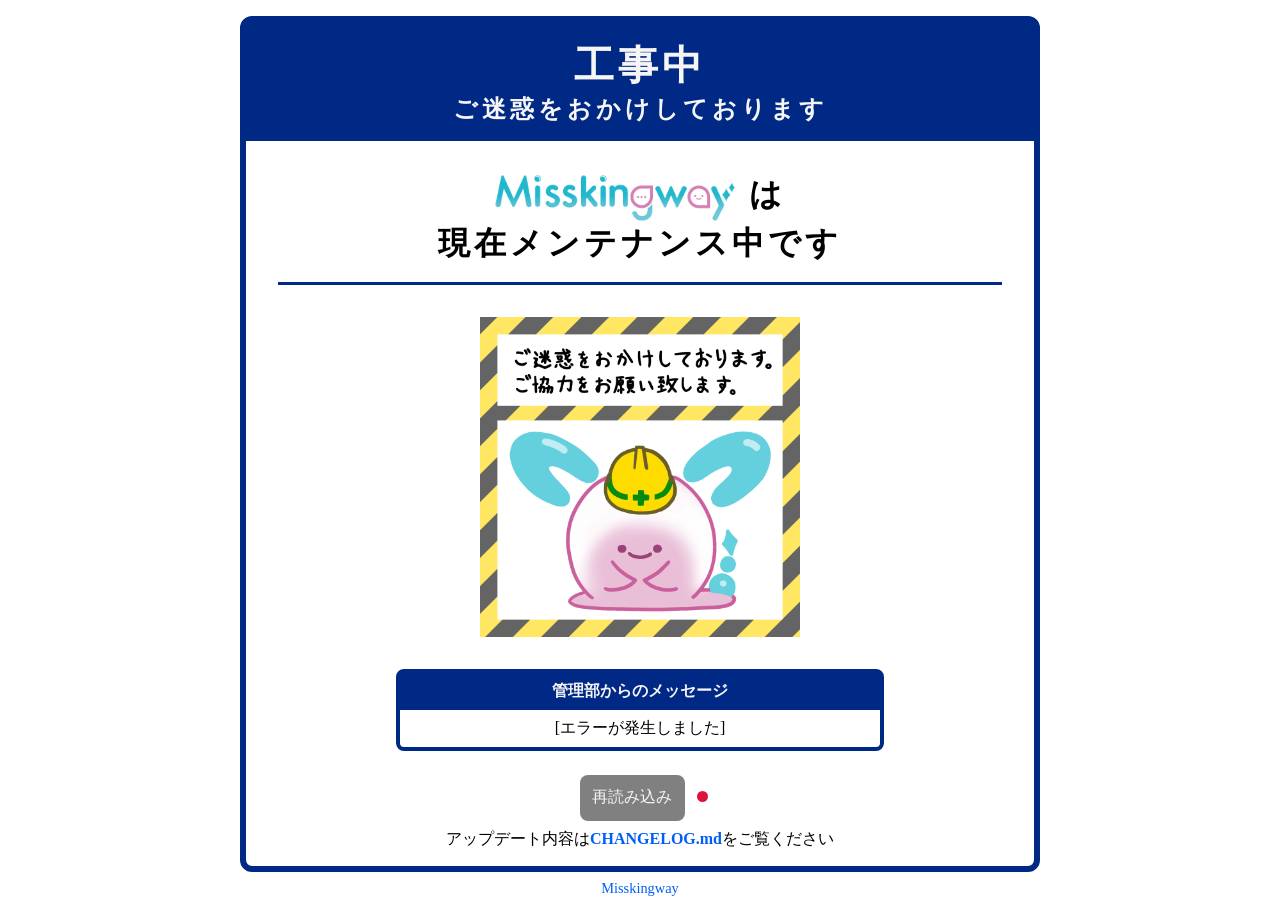
<file: index.html>
<!DOCTYPE html>
<html lang="ja">

<head>
  <meta charset="UTF-8">
  <title>メンテナンス中 - Misskingway</title>
  <meta name="description" content="Misskingwayはメンテナンス中です。終了までしばらくお待ち下さい。" />
  <meta name="viewport" content="width=device-width, initial-scale=1" />
  <link rel="icon" href="https://s3.invillage-outvillage.com/misskey/fec65b18-9afc-4171-a611-79234a33d728.png"
    id="favicon" />
  <link rel="stylesheet" href="css/style.css" />
</head>

<body>
  <div class="maintenance container text-center">
    <div class="banner">
      <header>
        <h1 class="text-spacing">
          <span class="block text-xl">工事中</span>
          <span class="block text-large">ご迷惑をおかけしております</span>
        </h1>
      </header>
      <main class="main">
        <p class="main-message text-spacing text-bold">
          <span class="block">
            <a href="https://invillage-outvillage.com/">
              <img src="images/misskingway_logo.png" alt="Misskingway" width="242.625" height="48" class="inline-block">
            </a>は
          </span>
          <span class="block">
            現在メンテナンス中です
          </span>
        </p>
        <div>
          <img src="images/maintenance.png" alt="「ご迷惑をおかけしております。ご協力をお願い致します。」" title="ぺこり" width="320" height="320" class="messaging-image" />
        </div>
        <div id="admin-message-box" class="admin-message-box" hidden>
          <header class="text-bold">
            管理部からのメッセージ
          </header>
          <pre id="admin-message-body" class="message"></pre>
        </div>
        <div>
          <button id="misskingway-reload-button" onclick="reloadMisskingway();" disabled>再読み込み</button>
          <div id="misskingway-status" class="status"></div>
        </div>
        <p>
          アップデート内容は<a href="https://github.com/takaion/misskingway/blob/misskingway-main/CHANGELOG.md" class="text-bold">CHANGELOG.md</a>をご覧ください
        </p>
      </main>
    </div>
    <footer>
      <a href="https://invillage-outvillage.com/">Misskingway</a>
    </footer>
  </div>
  <script>
    function reloadMisskingway() {
      if (window.location.host == "invillage-outvillage.com") {
        window.location.reload(true);
      } else {
        window.location.href = "https://invillage-outvillage.com/";
      }
    }
    async function isMisskingwayOnline() {
      const apiStatus = await fetch("https://invillage-outvillage.com/api/get-online-users-count")
        .then(r => r.json())
        .catch(e => false);
      return !!apiStatus;
    }
    async function updateStatus() {
      const isOnline = await isMisskingwayOnline();
      const button = document.getElementById("misskingway-reload-button");
      const status = document.getElementById("misskingway-status");
      button.disabled = !isOnline;
      status.className = `status ${isOnline ? "green" : "red"}`;
      status.title = isOnline ? "オンライン" : "オフライン";
      return isOnline
    }
    async function updateAdminMessage() {
      const message = await fetch("https://raw.githubusercontent.com/nakajima0528/Misskingway/refs/heads/admin-message/data/message.txt")
        .then(r => r.text())
        .catch(e => "[エラーが発生しました]");
      const box = document.getElementById("admin-message-box");
      const messageTag = document.getElementById("admin-message-body");
      const isEmpty = message.length === 0;
      box.hidden = isEmpty;
      messageTag.innerText = message;
    }
    async function update() {
      const [o, m] = await Promise.all([updateStatus(), updateAdminMessage()]);
      setTimeout(update, o ? 60000 : 15000);
    }
    update();
  </script>
</body>

</html>
</file>
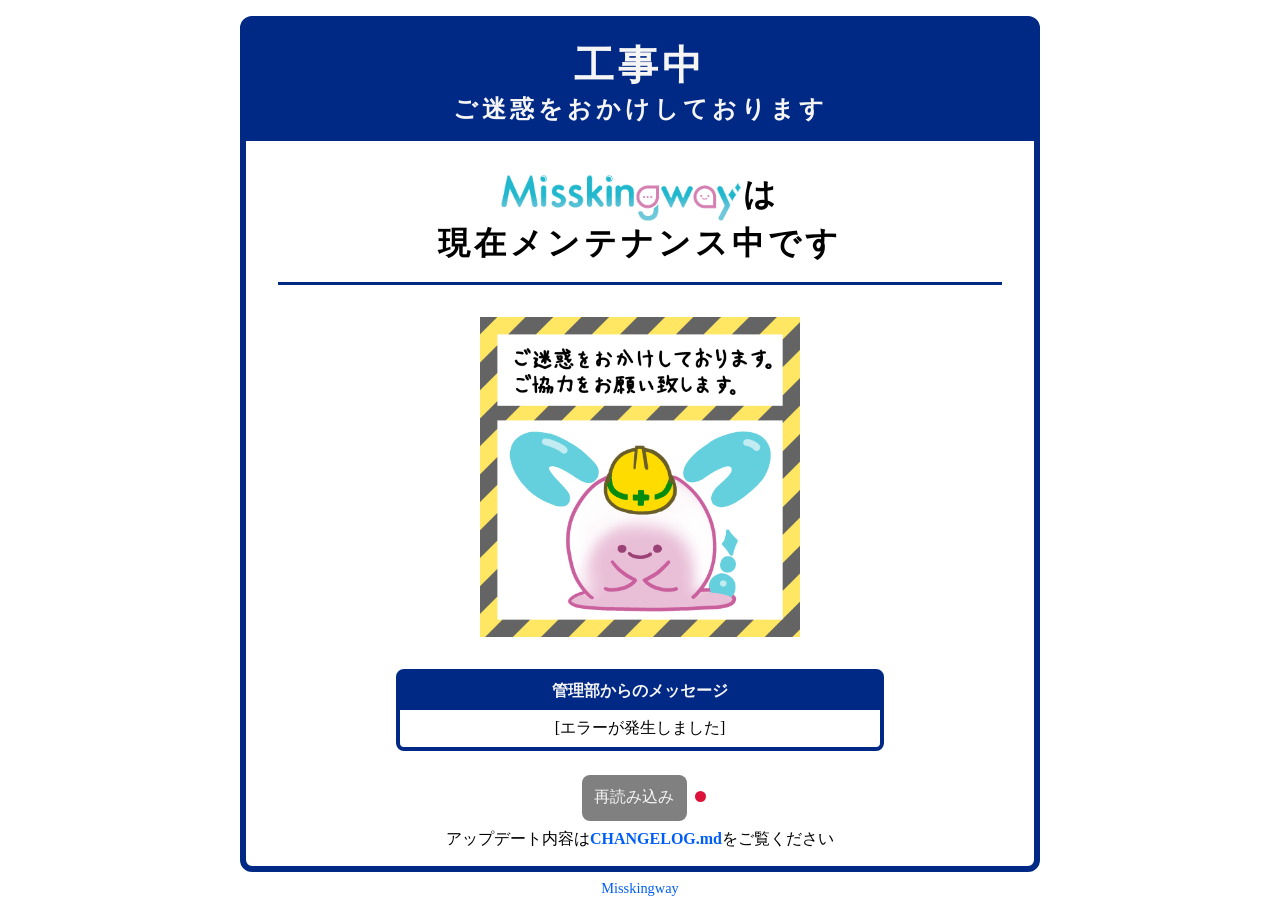
<file: maintenance-embedded/index.html>
<!DOCTYPE html><html lang="ja">
<head><meta charset="UTF-8"><title>メンテナンス中 - Misskingway</title><meta name="description" content="Misskingwayはメンテナンス中です。終了までしばらくお待ち下さい。" /><meta name="viewport" content="width=device-width, initial-scale=1" /><link rel="icon" href="https://s3.invillage-outvillage.com/misskey/fec65b18-9afc-4171-a611-79234a33d728.png" id="favicon" />
<style>
@charset "utf-8";

/* Global tags and classes */
:root {
    --mw-dark-blue: oklch(30% 0.20 240deg);
    --mw-link-blue: oklch(50% 0.3 240deg);
    --mw-light-blue: oklch(80% 0.3 240deg);
    --mw-font-family: "Yu Gothic medium", "Hiragino Sans", "Hiragino Kaku Gothic ProN", "sans-serif", Meiryo;
    font-family: var(--mw-font-family);
}

* {
    margin: 0;
}

html, body {
    height: 100%;
}

img {
    max-width: 100%;
    height: auto;
    vertical-align: middle;
}

a {
    color: var(--mw-link-blue);
    text-decoration: none;
}

a > img:hover {
    filter: brightness(1.1);
}

a:hover {
    color: var(--mw-light-blue)
}

.block {
    display: block;
}

.inline-block {
    display: inline-block;
}

.text-xl {
    font-size: 2.5rem;
}

.text-large {
    font-size: 1.5rem
}

.text-bold {
    font-weight: 600;
}

.text-spacing {
    letter-spacing: 0.25rem;
}

.text-center {
    text-align: center;
}

/* Project specific */
.maintenance.container {
    max-width: 50rem;
    margin-inline: auto;
    padding: 1rem;
    align-content: center;
    height: calc(100svh - 2rem);
}

.banner {
    border: 6px solid var(--mw-dark-blue);
    border-radius: 12px;
}

.banner > header, .admin-message-box > header {
    background-color: var(--mw-dark-blue);
    color: whitesmoke;
    padding-block: 1rem;
}

.banner main {
    padding: 1rem;
}

.main-message {
    font-size: 2rem;
    border-bottom: 3px solid var(--mw-dark-blue);
    margin-inline: 1rem;
    padding-block: 1rem;
}

.messaging-image {
    margin-block: 2rem;
}

.maintenance.container button {
    border: 0 solid;
    background-color: var(--mw-link-blue);
    color: whitesmoke;
    padding: 0.8rem;
    margin: 0.5rem;
    border-radius: 0.5rem/0.5rem;
    cursor: pointer;
    font-size: 1rem;
}

.maintenance.container button:disabled {
    background-color: gray;
    cursor: not-allowed;
}

.maintenance.container button:enabled:hover {
    background-color: var(--mw-light-blue);
}

.maintenance.container .status {
    display: inline-block;
    background-color: gray;
    width: 0.7rem;
    height: 0.7rem;
    border-radius: 50%;
}

.maintenance.container .status.green {
    background-color: limegreen;
}

.maintenance.container .status.red {
    background-color: crimson;
}

.admin-message-box {
    border: 4px solid var(--mw-dark-blue);
    border-radius: 8px;
    max-width: 30rem;
    margin: 0 auto 1rem;
}

.admin-message-box > header, .admin-message-box > .message {
    font-family: var(--mw-font-family);
    padding: 0.5rem;
    text-wrap-mode: wrap;
}

.maintenance.container footer {
    font-size: 0.9rem;
    padding-block: 0.5rem;
}</style>
</head>
<body>
  <div class="maintenance container text-center">
    <div class="banner">
      <header><h1 class="text-spacing"><span class="block text-xl">工事中</span><span class="block text-large">ご迷惑をおかけしております</span></h1></header>
      <main class="main">
        <p class="main-message text-spacing text-bold">
          <span class="block">
            <a href="https://invillage-outvillage.com/">
              <img
              src="[data-uri]"
              alt="Misskingway" width="242.625" height="48" class="inline-block"></a>は
          </span>
          <span class="block">現在メンテナンス中です</span>
        </p>
        <div>
          <img
src="[data-uri]"
alt="「ご迷惑をおかけしております。ご協力をお願い致します。」" title="ぺこり" width="320" height="320" class="messaging-image" />
        </div>
        <div id="admin-message-box" class="admin-message-box" hidden><header class="text-bold">管理部からのメッセージ</header><pre id="admin-message-body" class="message"></pre></div>
        <div><button id="misskingway-reload-button" onclick="reloadMisskingway();" disabled>再読み込み</button><div id="misskingway-status" class="status"></div></div>
        <p>
          アップデート内容は<a href="https://github.com/takaion/misskingway/blob/misskingway-main/CHANGELOG.md" class="text-bold">CHANGELOG.md</a>をご覧ください
        </p>
      </main>
    </div>
    <footer><a href="https://invillage-outvillage.com/">Misskingway</a></footer>
  </div>
  <script>
    function reloadMisskingway() {
      if (window.location.host == "invillage-outvillage.com") {
        window.location.reload(true);
      } else {
        window.location.href = "https://invillage-outvillage.com/";
      }
    }
    async function isMisskingwayOnline() {
      const apiStatus = await fetch("https://invillage-outvillage.com/api/get-online-users-count")
        .then(r => r.json())
        .catch(e => false);
      return !!apiStatus;
    }
    async function updateStatus() {
      const isOnline = await isMisskingwayOnline();
      const button = document.getElementById("misskingway-reload-button");
      const status = document.getElementById("misskingway-status");
      button.disabled = !isOnline;
      status.className = `status ${isOnline ? "green" : "red"}`;
      status.title = isOnline ? "オンライン" : "オフライン";
      return isOnline
    }
    async function updateAdminMessage() {
      const message = await fetch("https://raw.githubusercontent.com/nakajima0528/Misskingway/refs/heads/admin-message/data/message.txt")
        .then(r => r.text())
        .catch(e => "[エラーが発生しました]");
      const box = document.getElementById("admin-message-box");
      const messageTag = document.getElementById("admin-message-body");
      const isEmpty = message.length === 0;
      box.hidden = isEmpty;
      messageTag.innerText = message;
    }
    async function update() {
      const [o, m] = await Promise.all([updateStatus(), updateAdminMessage()]);
      setTimeout(update, o ? 60000 : 15000);
    }
    update();
  </script>
</body>

</html>
</file>
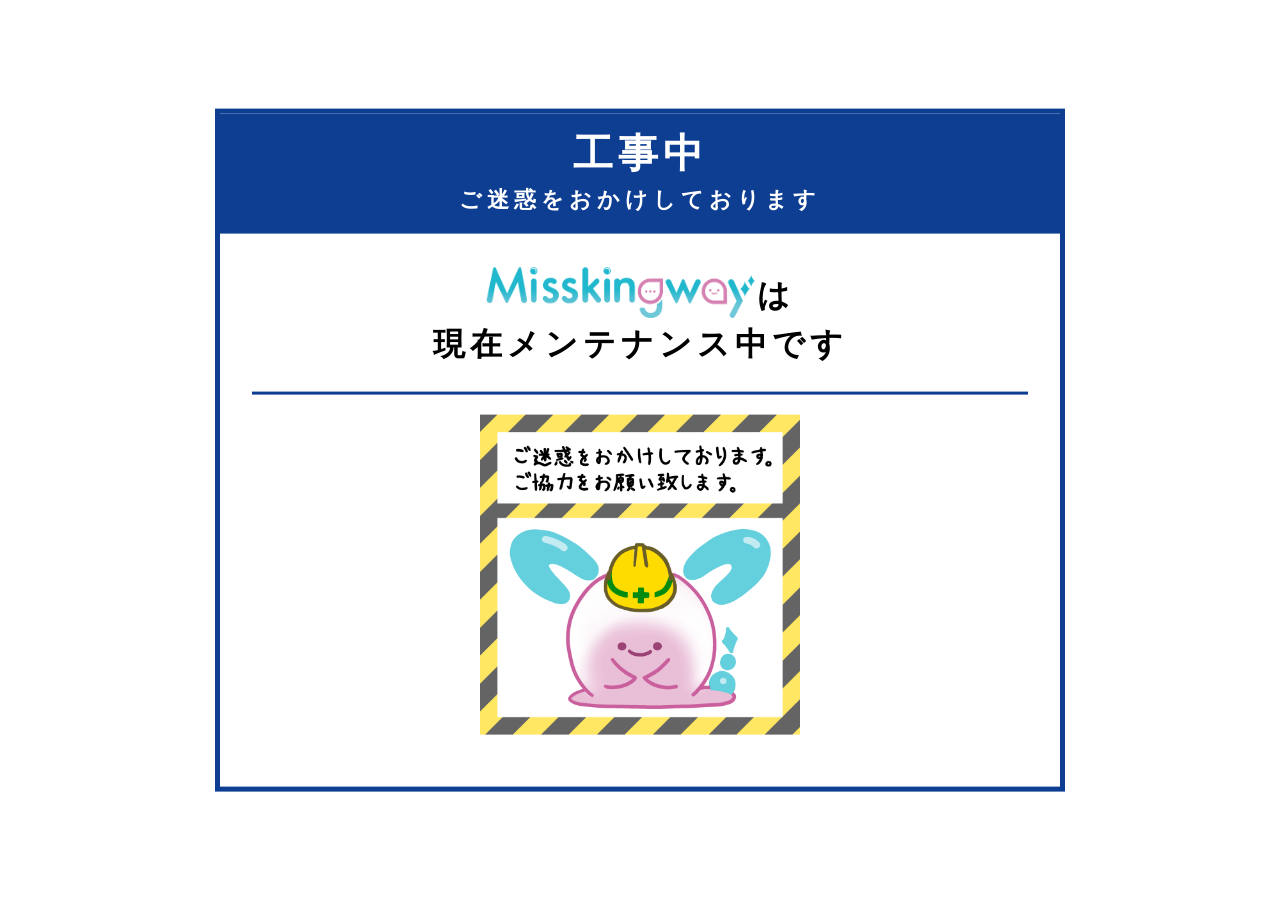
<file: embedded.html>
<!DOCTYPE html>
<html lang="ja">

<head>
	<meta charset="UTF-8">
	<title>Misskingwayはメンテナンス中です</title>
	<meta name="viewport" content="width=device-width, initial-scale=1">
    <link rel="icon" href="https://s3.invillage-outvillage.com/misskey/fec65b18-9afc-4171-a611-79234a33d728.png" id="favicon">
	<style>
@charset "utf-8";
/* CSS Document */

html {
    font-family: "Yu Gothic medium", "Hiragino Sans", "Hiragino Kaku Gothic ProN", "sans-serif", Meiryo;
    color: #000000;
    scroll-behavior: smooth;
    box-sizing: border-box !important;
}

*,
*:before,
*:after {
    box-sizing: inherit;
}

body {
	width: 100%;
    height: auto;
    overflow: auto;
    font-size: 17px;
    position: relative;
    box-sizing: border-box;
		margin: 0 0;
		padding: 0 0;
}

article,
aside,
details,
figcaption,
figure,
footer,
header,
hgroup,
menu,
nav,
section {
    display: block;
    margin: 0 0;
    padding: 0 0;
}

header {
    padding: 0 0;
    margin: 0 0;
    font-weight: 600;
    width: 100%;
}

h1 {
    font-size: 1.5rem;
    font-weight: 600;
    margin: 1rem 0;
}

a,
a:hover {
    text-decoration: none;
}

p {
    margin-bottom: 0;
    font-size: 15px;
    line-height: 1.5rem;
}

ul {
    list-style: none;
    padding: 0 0;
    margin: 0 0;
}

table {
    width: 100%;
    padding: 0 0;
    margin: 0 0;
}

.wrap {
	width: 100vw;
	height: 100vh;
	margin: 0 0;
	position: relative;
}

.mainte {
	width: 90%;
	max-width: 850px;
	border: 5px solid #0e3e92;
	position: absolute;
	top: 50%;
	left: 50%;
	transform: translate(-50%,-50%);
}
.mainte .gomeiwaku {
	text-align: center;
	background: #0e3e92;
	color: #fff;
	letter-spacing: 5px;
	font-size: 2.5rem;
	margin: 0 0;
	padding: 20px 0;
	font-weight: 900;
	line-height: 1;
}
.mainte .gomeiwaku span {
	font-size: 1.4rem;
}
.mainte .mainte_text {
	text-align: center;
	display: table;
	margin: 0 auto;
	letter-spacing: 5px;
	width: 100%;
	padding: 2rem;
}
.mainte .mainte_text p {
	font-size: 2rem;
	line-height: 1.5;
	font-weight: 900;
	margin: 0 auto;
	padding-bottom: 1.5rem;
	border-bottom: 3px solid #0e3e92;
}
.mainte img {
	width: 17rem;
	height: auto;
	display: inline-block;
	vertical-align: bottom;
}

.mainte .mainte_text .error_lepo {
	text-align: center;
}
.mainte .mainte_text .error_lepo img {
	width: 320px;
	margin: 20px auto;
}
.mainte .mainte_text .error_lepo p {
	font-size: 1.2rem;
	border-bottom: 0;
}

@media screen and (max-width: 600px){
	.mainte {
		width: 90%;
		max-width: unset;
	}
	.mainte .gomeiwaku {
		font-size: 1.6rem;
	}
	.mainte .gomeiwaku span {
		font-size: 1.2rem;
	}
	.mainte .mainte_text {
    padding: 2rem 0.8rem;
	}
	.mainte .mainte_text p {
		font-size: 1.5rem;
    letter-spacing: 3px;
	}
	.mainte img {
		width: 13rem;
		height: auto;
		display: inline-block;
		vertical-align: bottom;
	}
	
	.error_lepo {
		text-align: center;
	}
	.error_lepo img {
    	width: 180px;
    	margin: 19px auto;
	}	
	
}
    </style>
</head>

<body>
	<header></header>
	<div class="wrap">
		<div class="mainte">
			<h2 class="gomeiwaku">工事中<br><span>ご迷惑をおかけしております</span></h2>
			<div class="mainte_text">
				<p><a href="https://invillage-outvillage.com/">
					<img
						src="[data-uri]%3D%3D"
						alt="Misskingway"></a>は<br>現在メンテナンス中です</p>
				<div class="error_lepo">
					<img
						src="[data-uri]"
						alt="「ご迷惑をおかけしております。ご協力をお願い致します。」" title="メンテ中だよ">
				</div>				
			</div>
		</div>
	</div>
</body>
</html>
</file>
<file: css/style.css>
@charset "utf-8";

/* Global tags and classes */
:root {
    --mw-dark-blue: oklch(30% 0.20 240deg);
    --mw-link-blue: oklch(50% 0.3 240deg);
    --mw-light-blue: oklch(80% 0.3 240deg);
    --mw-font-family: "Yu Gothic medium", "Hiragino Sans", "Hiragino Kaku Gothic ProN", "sans-serif", Meiryo;
    font-family: var(--mw-font-family);
}

* {
    margin: 0;
}

html, body {
    height: 100%;
}

img {
    max-width: 100%;
    height: auto;
    vertical-align: middle;
}

a {
    color: var(--mw-link-blue);
    text-decoration: none;
}

a > img:hover {
    filter: brightness(1.1);
}

a:hover {
    color: var(--mw-light-blue)
}

.block {
    display: block;
}

.inline-block {
    display: inline-block;
}

.text-xl {
    font-size: 2.5rem;
}

.text-large {
    font-size: 1.5rem
}

.text-bold {
    font-weight: 600;
}

.text-spacing {
    letter-spacing: 0.25rem;
}

.text-center {
    text-align: center;
}

/* Project specific */
.maintenance.container {
    max-width: 50rem;
    margin-inline: auto;
    padding: 1rem;
    align-content: center;
    height: calc(100svh - 2rem);
}

.banner {
    border: 6px solid var(--mw-dark-blue);
    border-radius: 12px;
}

.banner > header, .admin-message-box > header {
    background-color: var(--mw-dark-blue);
    color: whitesmoke;
    padding-block: 1rem;
}

.banner main {
    padding: 1rem;
}

.main-message {
    font-size: 2rem;
    border-bottom: 3px solid var(--mw-dark-blue);
    margin-inline: 1rem;
    padding-block: 1rem;
}

.messaging-image {
    margin-block: 2rem;
}

.maintenance.container button {
    border: 0 solid;
    background-color: var(--mw-link-blue);
    color: whitesmoke;
    padding: 0.8rem;
    margin: 0.5rem;
    border-radius: 0.5rem/0.5rem;
    cursor: pointer;
    font-size: 1rem;
}

.maintenance.container button:disabled {
    background-color: gray;
    cursor: not-allowed;
}

.maintenance.container button:enabled:hover {
    background-color: var(--mw-light-blue);
}

.maintenance.container .status {
    display: inline-block;
    background-color: gray;
    width: 0.7rem;
    height: 0.7rem;
    border-radius: 50%;
}

.maintenance.container .status.green {
    background-color: limegreen;
}

.maintenance.container .status.red {
    background-color: crimson;
}

.admin-message-box {
    border: 4px solid var(--mw-dark-blue);
    border-radius: 8px;
    max-width: 30rem;
    margin: 0 auto 1rem;
}

.admin-message-box > header, .admin-message-box > .message {
    font-family: var(--mw-font-family);
    padding: 0.5rem;
    text-wrap-mode: wrap;
}

.maintenance.container footer {
    font-size: 0.9rem;
    padding-block: 0.5rem;
}
</file>
